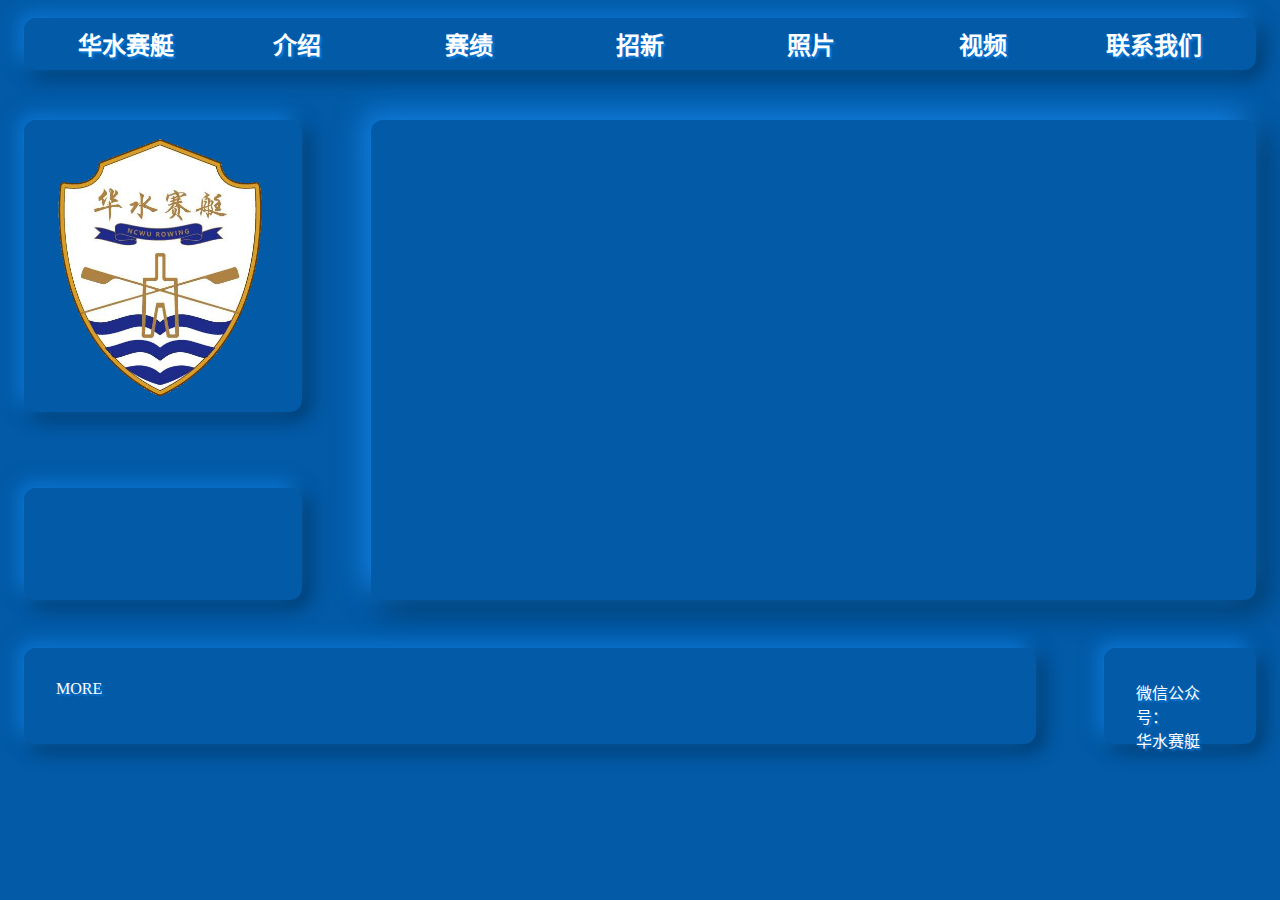
<file: index.html>
﻿<!DOCTYPE html>
<html lang="zh-CN">
   <head>
    <meta charset="utf-8">
    <meta name="auther " content="HY">
    <title>华北水利水电大学赛艇队</title>
    <link href="styles/stylehome.css" rel="stylesheet">
   </head>
   <body>
       <hander>
           <p class="the1">
               <card class="neumorphic">
                   <div>
                       <nav>
                           <ul>
                               <li><div>华水赛艇</div></li>
                               <li><a href="htmls/introduction.html">介绍</a></li>
                               <li><a href="htmls/achievement.html">赛绩</a></li>
                               <li><a href="htmls/form.html">招新</a></li>
                               <li><a href="#">照片</a></li>
                               <li><a href="#">视频</a></li>
                               <li><a href="#">联系我们</a></li>
                           </ul>
                       </nav>
                   </div>
               </card>
           </p>
       </hander>
       <main>
           <p class="the2">
               <card class="neumorphic">
                   <div>
                       <img class="img1" src="images/test.png" alt="队徽" title="华水赛艇队徽">
                   </div>
               </card>
           </p>

           <p class="the3">
               <card class="neumorphic">
                   <div class="iframe1">
                       <iframe src="https://player.bilibili.com/player.html?aid=62652522&bvid=BV1ct411N7Vi&cid=108864178&page=2" height="100"></iframe>
                   </div>
               </card>
           </p>

           <p class="the4">
               <card class="neumorphic">
                   <div>
                       <span class="text1"></span>
                   </div>
               </card>
           </p>

           <p class="the5">
               <card class="neumorphic">
                   <div>
                       <span class="text2">MORE</span>
                   </div>
               </card>
           </p>

           <p class="the6">
               <card class="neumorphic">
                   <div>
                       <span class="text3">微信公众号：<br>华水赛艇</span>
                   </div>
               </card>
           </p>

       </main>
    


   </body>
</html>
</file>
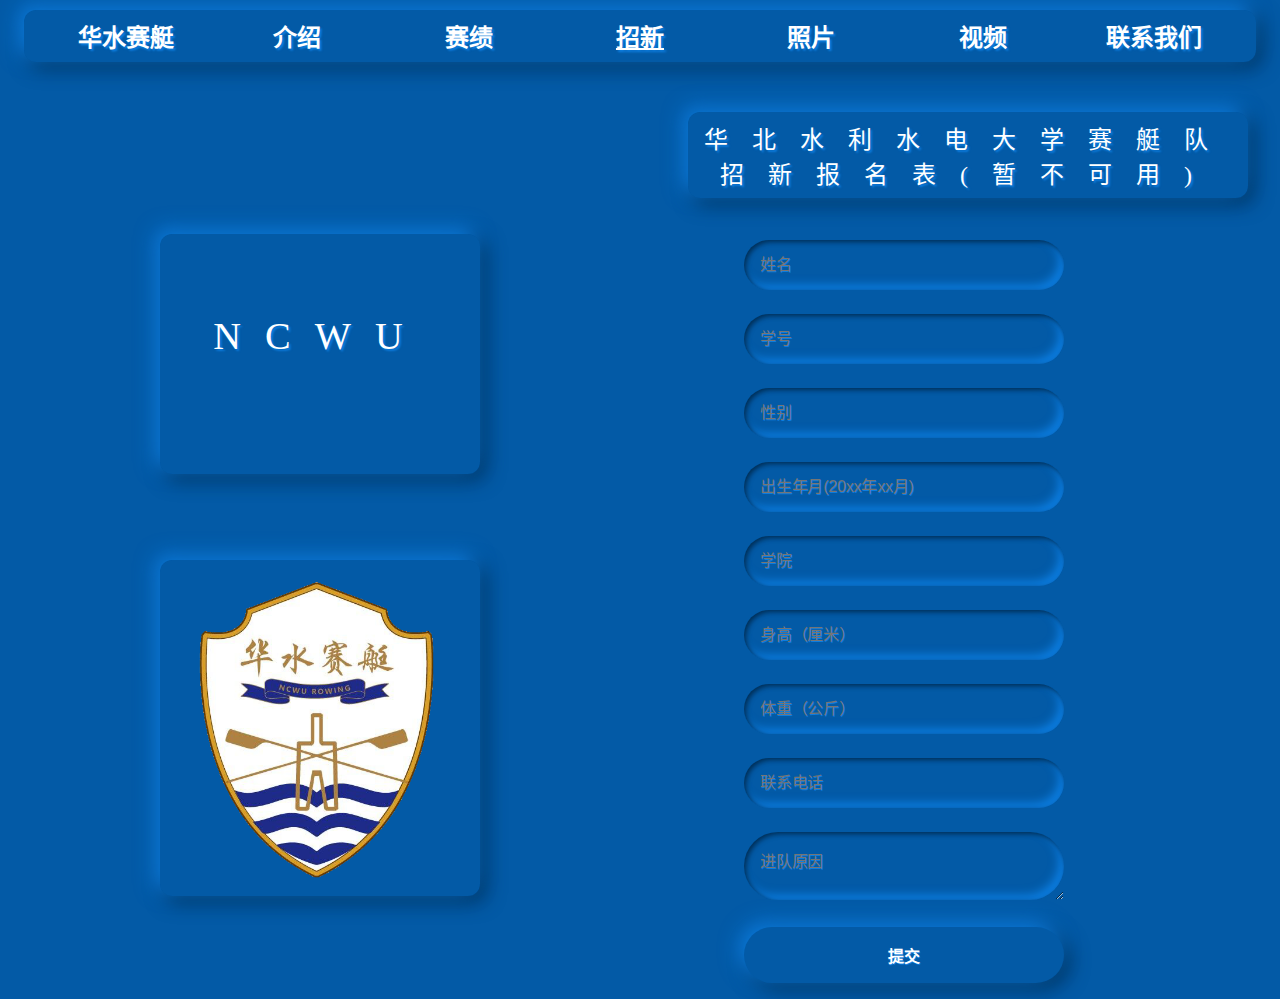
<file: form.html>
<!DOCTYPE html>
<html lang="zh-CN" >
  <head>
     <meta charset="utf-8">
     <meta name="auther" content="韩洋">
     <meta name="description" content="华水赛艇的介绍网站">
     <title>华水赛艇</title>
     <link href="styles/style.css" rel="stylesheet">
     <link href="https://fonts.font.im/css?family=Open+Sans" rel="stylesheet" type="text/css"> 
     <link href="styles/styleformnew.css" rel="stylesheet">
     <script src="scripts/main1.js" defer></script>
     <link rel="icon" href="images/test.png">
    </head>
    <body>
        <header>
            <nav>
                <ul id="top">
                    <li><a href="index.html"><strong>华水赛艇</strong></a></li>
                    <li><a href="introduction.html">介绍</a></li>
                    <li><a href="achievement.html">赛绩</a></li>
                    <li><a href="form.html"><u>招新</u></a></li>
                    <li><a href="picture.html">照片</a></li>
                    <li><a href="#">视频</a></li>
                    <li><a href="#">联系我们</a></li>
                </ul>
                </nav>
            <h1  class="text1">NCWU</h1>
            <figure>
               <img class="img1" src="images/test.png" alt="队徽" width="100px" title="华水赛艇队徽">
               <figcaption></figcaption>
            </figure>
        </header>
        <h2 class="text2">华北水利水电大学赛艇队招新报名表(暂不可用)</h2>
        <main>
            
        <form>
          
            <div class="segment">
            </div>
            
            <label>
              <input type="text" name="name" placeholder="姓名" required>
            </label>

            <label>
              <input type="number" name="number" placeholder="学号" required>
            </label>

            <label>
              <input type="text" placeholder="性别" required>
            </label>

            <label>
              <input type="text" name="month" placeholder="出生年月(20xx年xx月)" required>
            </label>
            
             <label>
              <input type="text" name="collage" placeholder="学院" required>
            </label>
            <label>
              <input type="number" name="height" placeholder="身高（厘米）" required min="0" max="300">
            </label>
            <label>
              <input type="number" name="weight" placeholder="体重（公斤）" required min="0" max="200">
            </label>
            <label>
              <input type="tel" name="tele" placeholder="联系电话" required pattern="[0-9]{11}" >
            </label>
            <label>
              <textarea name="reason" required placeholder="进队原因"></textarea>
            </label>

            <button class="red" type="button"><i class="icon ion-md-lock"></i> 提交</button>
          </form>
        </main>
    </body>
    </html>
</file>
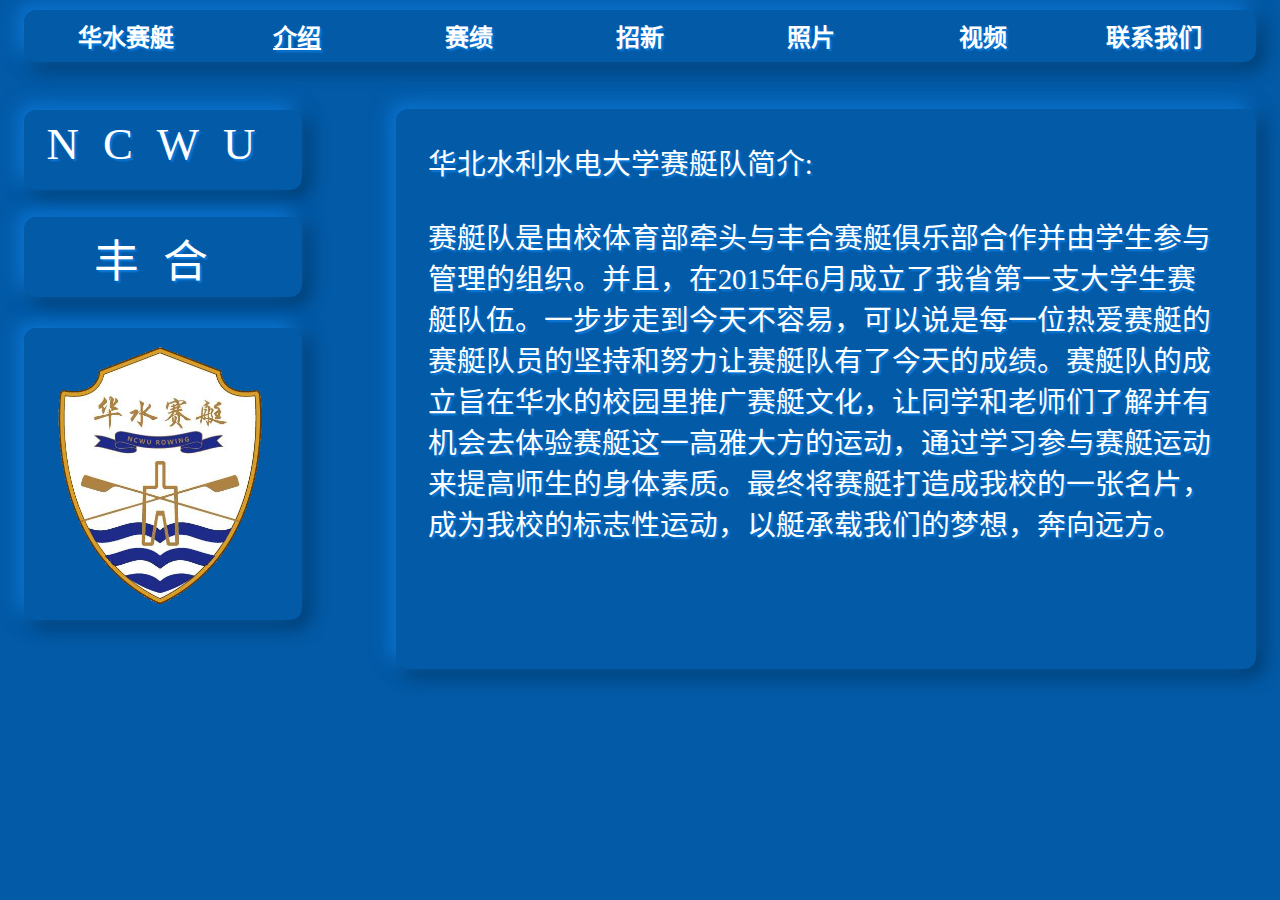
<file: introduction.html>
<!DOCTYPE html>
<html lang="zh-CN" >
  <head>
     <meta charset="utf-8">
     <meta name="auther" content="韩洋">
     <meta name="description" content="华水赛艇网站">
     <title>华水赛艇</title>
     <link href="styles/style.css" rel="stylesheet">
     <link href="styles/introduction.css" rel="stylesheet">
     <link href="https://fonts.font.im/css?family=Open+Sans" rel="stylesheet" type="text/css"> 
     <script src="scripts/main1.js" defer></script>
     <link rel="icon" href="images/test.png">
    </head>
    <body>
        <header>
            <nav>
            <ul id="top">
                <li><a href="index.html"><strong>华水赛艇</strong></a></li>
                <li><a href="introduction.html"><u>介绍</u></a></li>
                <li><a href="achievement.html">赛绩</a></li>
                <li><a href="form.html">招新</a></li>
                <li><a href="picture.html">照片</a></li>
                <li><a href="#">视频</a></li>
                <li><a href="#">联系我们</a></li>
                </ul>
            </nav>
        </header>

        <main>
            <a href="https://www.ncwu.edu.cn/" target="_blank" ><h1 class="text1" >NCWU</h1></a>
            <figure>
               <img class="img1" src="images/test.png" alt="队徽" width="100px" title="华水赛艇队徽">
               <figcaption></figcaption>
            </figure>
            <div>
              <a href="http://www.fenghesports.com/" target="_blank"><h1 class="text2" >丰合</h1></a>
            <p class="text3" >华北水利水电大学赛艇队简介:<br><br>赛艇队是由校体育部牵头与丰合赛艇俱乐部合作并由学生参与管理的组织。并且，在2015年6月成立了我省第一支大学生赛艇队伍。一步步走到今天不容易，可以说是每一位热爱赛艇的赛艇队员的坚持和努力让赛艇队有了今天的成绩。赛艇队的成立旨在华水的校园里推广赛艇文化，让同学和老师们了解并有机会去体验赛艇这一高雅大方的运动，通过学习参与赛艇运动来提高师生的身体素质。最终将赛艇打造成我校的一张名片，成为我校的标志性运动，以艇承载我们的梦想，奔向远方。        </p>
            </div>
        </main>
    </body>
    </html>
</file>
<file: styles/stylehome.css>
body {
    background-color: rgb(3,90,166);
    min-width: 1100px;
}


nav {
    height: 1.5em;
    flex: 100%;
    display: flex;
    align-items: center;
    width: 100%;
}

    nav ul {
        list-style-type: none;
        flex: 2;
        display: flex;
    }

    nav li {
        display: inline;
        text-align: center;
        flex: 1;
    }

ul, a {
    margin: 2rem 1rem 0rem 1rem;
    color: #ffffff;
    font-weight: 600;
    text-decoration: none;
    font-size: 1.5rem;
    height: 1.5em;
    text-shadow: 2px 2px 2px rgb(12, 125, 224);
}

ul {
    width: 100%;
    border-radius: 0.75rem;
    padding: 0.5rem 1rem 0.5rem 1rem;
    box-shadow: -5px -5px 20px rgb(12, 125, 224), 5px 5px 20px rgb(1, 44, 82);
    transition: all 0.2s ease-in-out;
    cursor: pointer;
}

main {
    position: relative;
    top: 4rem;
}

.img1 {
    position: absolute;
    left: 1rem;
    width: 22%;
    border-radius: 0.75rem;
    text-shadow: 1px 1px 0 rgb(12, 125, 224);
    box-shadow: -5px -5px 20px #0c7de0, 5px 5px 20px rgb(1, 44, 82);
    transition: all 0.2s ease-in-out;
    cursor: pointer;
    flex: 2;
    display: flex;
}

iframe {
    position: absolute;
    right: 1rem;
    border: 1px;
    width: 70%;
    height: 30rem;
    border-radius: 0.75rem;
    text-shadow: 1px 1px 0 rgb(12, 125, 224);
    box-shadow: -7px -7px 30px rgb(18, 137, 241), 7px 7px 30px rgb(1, 39, 71);
    transition: all 0.2s ease-in-out;
    cursor: pointer;
}

.text1 {
    position: absolute;
    top: 23rem;
    left: 1rem;
    width: 22%;
    height: 7rem;
    border-radius: 0.75rem;
    text-shadow: 1px 1px 0 rgb(12, 125, 224);
    box-shadow: -5px -5px 20px rgb(12, 125, 224), 5px 5px 20px rgb(1, 44, 82);
    transition: all 0.2s ease-in-out;
    cursor: pointer;
    flex: 2;
    display: flex;
}

.text2, .text3 {
    box-shadow: -5px -5px 20px rgb(12, 125, 224), 5px 5px 20px rgb(1, 44, 82);
    border-radius: 0.75rem;
    margin: 2rem 1rem 0rem 1rem;
    color: #ffffff;
    font-weight: 400;
    text-decoration: none;
    font-size: 1rem;
    height: 1.5em;
    text-shadow: 2px 2px 2px rgb(12, 125, 224);
    padding: 2rem;
}

.text2 {
    position: absolute;
    top: 31rem;
    width: 75%;
    height: 2rem;
}

.text3 {
    position: absolute;
    top: 31rem;
    width: 7%;
    right: 0rem;
    height: 2rem;
}





ul:active {
    box-shadow: inset 2px 2px 4px rgb(12, 125, 224), inset -2px -2px 4px rgb(1, 44, 82);
}

.img1:active {
    box-shadow: inset 2px 2px 4px rgb(12, 125, 224), inset -2px -2px 4px rgb(1, 44, 82);
}

iframe:hover {
    box-shadow: inset 3px 3px 6px rgb(12, 125, 224), inset -3px -3px 6px rgb(1, 44, 82);
}

.text1:active {
    box-shadow: inset 2px 2px 4px rgb(12, 125, 224), inset -2px -2px 4px rgb(1, 44, 82);
}

.text2:active {
    box-shadow: inset 2px 2px 4px rgb(12, 125, 224), inset -2px -2px 4px rgb(1, 44, 82);
}

.text3:active {
    box-shadow: inset 2px 2px 4px rgb(12, 125, 224), inset -2px -2px 4px rgb(1, 44, 82);
}
</file>
<file: styles/style.css>
body {
  background-color: rgb(3,90,166);
  min-width: 1100px;
}


nav {
  height: 1.5em;
  flex: 100%;
  display: flex;
  align-items: center;
  width: 100%;
}

  nav ul {
      list-style-type: none;
      flex: 2;
      display: flex;
  }

  nav li {
      display: inline;
      text-align: center;
      flex: 1;
  }

nav ul, a {
  margin: 2rem 1rem 0rem 1rem;
  color: #ffffff;
  font-weight: 600;
  text-decoration: none;
  font-size: 1.5rem;
  height: 1.5em;
  text-shadow: 2px 2px 2px rgb(12, 125, 224);
}

nav ul {
  width: 100%;
  border-radius: 0.75rem;
  padding: 0.5rem 1rem 0.5rem 1rem;
  box-shadow: -5px -5px 20px rgb(12, 125, 224), 5px 5px 20px rgb(1, 44, 82);
  transition: all 0.2s ease-in-out;
  cursor: pointer;
}

main {
  position: relative;
  top: 3rem;
}
</file>
<file: styles/styleformnew.css>
body
 {
min-width: 1100px;
}
main{
    background-color: rgb(3,90,166);
  }
 main, p, input, select, textarea, button {
    font-family: 'Montserrat', sans-serif;
    letter-spacing: -0.2px;
    font-size: 14px;
  }
  div, p,.text1 {
    color: #ffffff;
    text-shadow: 1px 1px 1px rgb(12, 125, 224);
  }
  form {
    padding: 16px;
    width: 320px;
    margin: 5rem 1rem 0rem 45rem;
  }
  .segment {
    padding: 32px 0;
    text-align: center;
  }
  button, input,textarea {
    border: 0;
    outline: 0;
    font-size: 16px;
    border-radius: 320px;
    padding: 16px;
    background-color:rgb(3,90,166);
    text-shadow: 1px 1px 0 rgb(12, 125, 224);
  }
  label {
    display: block;
    margin-bottom: 24px;
    width: 100%;
  }
  input,textarea {
    margin-right: 32px;
    box-shadow:  inset 2px 2px 5px rgb(1, 44, 82), inset -5px -5px 10px rgb(12, 125, 224);
    width: 100%;
    box-sizing: border-box;
    transition: all 0.2s ease-in-out;
    appearance: none;
    -webkit-appearance: none;
  }
  input:focus {
    box-shadow:  inset 1px 1px 2px rgb(1, 44, 82), inset -1px -1px 2px rgb(12, 125, 224);
  }
  button {
    color:#ffffff;
    font-weight: bold;
    box-shadow: -5px -5px 20px rgb(12, 125, 224),  5px 5px 20px rgb(1, 44, 82);
    transition: all 0.2s ease-in-out;
    cursor: pointer;
    font-weight: 600;
  }
  button:hover {
    box-shadow: -2px -2px 5px rgb(1, 44, 82), 2px 2px 5px rgb(12, 125, 224);
  }
  button:active {
    box-shadow: inset 1px 1px 2px rgb(1, 44, 82), inset -1px -1px 2px rgb(12, 125, 224);
  }
  .red {
    display: block;
    width: 100%;
  }
  .text1 {
    width: 100%;
    text-align: center;
    font-size: 3vw;
  }


  .text1 , .text2 {
    box-shadow: -5px -5px 20px rgb(12, 125, 224), 5px 5px 20px rgb(1, 44, 82);
    border-radius: 0.75rem;
    color: #ffffff;
    font-weight: 400;
    text-decoration: none;
    text-shadow: 2px 2px 2px rgb(12, 125, 224);
    cursor: pointer;
  }
.text1 {
  position: absolute;
  top: 13rem;
  left: 10rem;
  width: 20rem;
  height: 5rem;
  text-align: center;
  letter-spacing:1.5rem;
  padding: 5rem 0;
    z-index: 1;
  }
  
  .text2 {
    position: absolute;
    top: 7rem;
    right: 1rem;
    width: 35rem;
    padding: 16px;
    margin: 0 1rem;
    text-align: center;
    letter-spacing:1.5rem;
    padding: 0.5rem 0;
    z-index: 1;
  }
  
  
  h1 {
    font-size: 2.8rem;
    font-weight: 800;
  }
  h2 {
    font-size: 1.5rem;
    font-weight: 800;
  }
  p {
    font-size: 1.8rem;
    padding: 2rem;
  }
  
  .img1 {
    position: absolute;
    left: 10rem;
    top: 35rem;
    width: 20rem;
    border-radius: 0.75rem;
    text-shadow: 1px 1px 0 rgb(12, 125, 224);
    box-shadow: -5px -5px 20px rgb(12, 125, 224), 5px 5px 20px rgb(1, 44, 82);
    transition: all 0.2s ease-in-out;
    cursor: pointer;
    flex: 2;
    display: flex;
    z-index: 1;
  }
  ul:active {
    box-shadow: inset 2px 2px 4px rgb(12, 125, 224), inset -2px -2px 4px rgb(1, 44, 82);
  }
  
  .img1:active {
    box-shadow: inset 2px 2px 4px rgb(12, 125, 224), inset -2px -2px 4px rgb(1, 44, 82);
  }
  
  .text1:active {
    box-shadow: inset 2px 2px 4px rgb(12, 125, 224), inset -2px -2px 4px rgb(1, 44, 82);
  }
  
  .text2:active {
    box-shadow: inset 2px 2px 4px rgb(12, 125, 224), inset -2px -2px 4px rgb(1, 44, 82);
  }
  
  .text3:hover {
    box-shadow: inset 2px 2px 4px rgb(12, 125, 224), inset -2px -2px 4px rgb(1, 44, 82);
  }
</file>
<file: styles/introduction.css>
.text1 , .text2, .text3 {
    box-shadow: -5px -5px 20px rgb(12, 125, 224), 5px 5px 20px rgb(1, 44, 82);
    border-radius: 0.75rem;
    color: #ffffff;
    font-weight: 400;
    text-decoration: none;
    text-shadow: 2px 2px 2px rgb(12, 125, 224);
    cursor: pointer;
  }
.text1 {
    position: absolute;
    top: 0;
    left: 1rem;
    width: 22%;
    height: 4rem;
    text-align: center;
    letter-spacing:1.5rem;
    padding: 0.5rem 0;
  }
  
  .text2 {
    position: absolute;
    top: 6.7rem;
    left: 1rem;
    width: 22%;
    height: 4rem;
    text-align: center;
    letter-spacing:1.5rem;
    padding: 0.5rem 0;
  }
  
  .text3 {
    position: absolute;
    top: 0;
    right: 1rem;
    width: 63%;
    height: 31rem;
  }
  h1 {
    font-size: 2.8rem;
    font-weight: 800;
  }
  p {
    font-size: 1.8rem;
    padding: 2rem;
  }
  
  .img1 {
    position: absolute;
    left: 1rem;
    top: 15.5rem;
    width: 22%;
    border-radius: 0.75rem;
    text-shadow: 1px 1px 0 rgb(12, 125, 224);
    box-shadow: -5px -5px 20px rgb(12, 125, 224), 5px 5px 20px rgb(1, 44, 82);
    transition: all 0.2s ease-in-out;
    cursor: pointer;
    flex: 2;
    display: flex;
  }
  ul:active {
    box-shadow: inset 2px 2px 4px rgb(12, 125, 224), inset -2px -2px 4px rgb(1, 44, 82);
  }
  
  .img1:active {
    box-shadow: inset 2px 2px 4px rgb(12, 125, 224), inset -2px -2px 4px rgb(1, 44, 82);
  }
  
  .text1:active {
    box-shadow: inset 2px 2px 4px rgb(12, 125, 224), inset -2px -2px 4px rgb(1, 44, 82);
  }
  
  .text2:active {
    box-shadow: inset 2px 2px 4px rgb(12, 125, 224), inset -2px -2px 4px rgb(1, 44, 82);
  }
  
  .text3:hover {
    box-shadow: inset 2px 2px 4px rgb(12, 125, 224), inset -2px -2px 4px rgb(1, 44, 82);
  }
</file>
